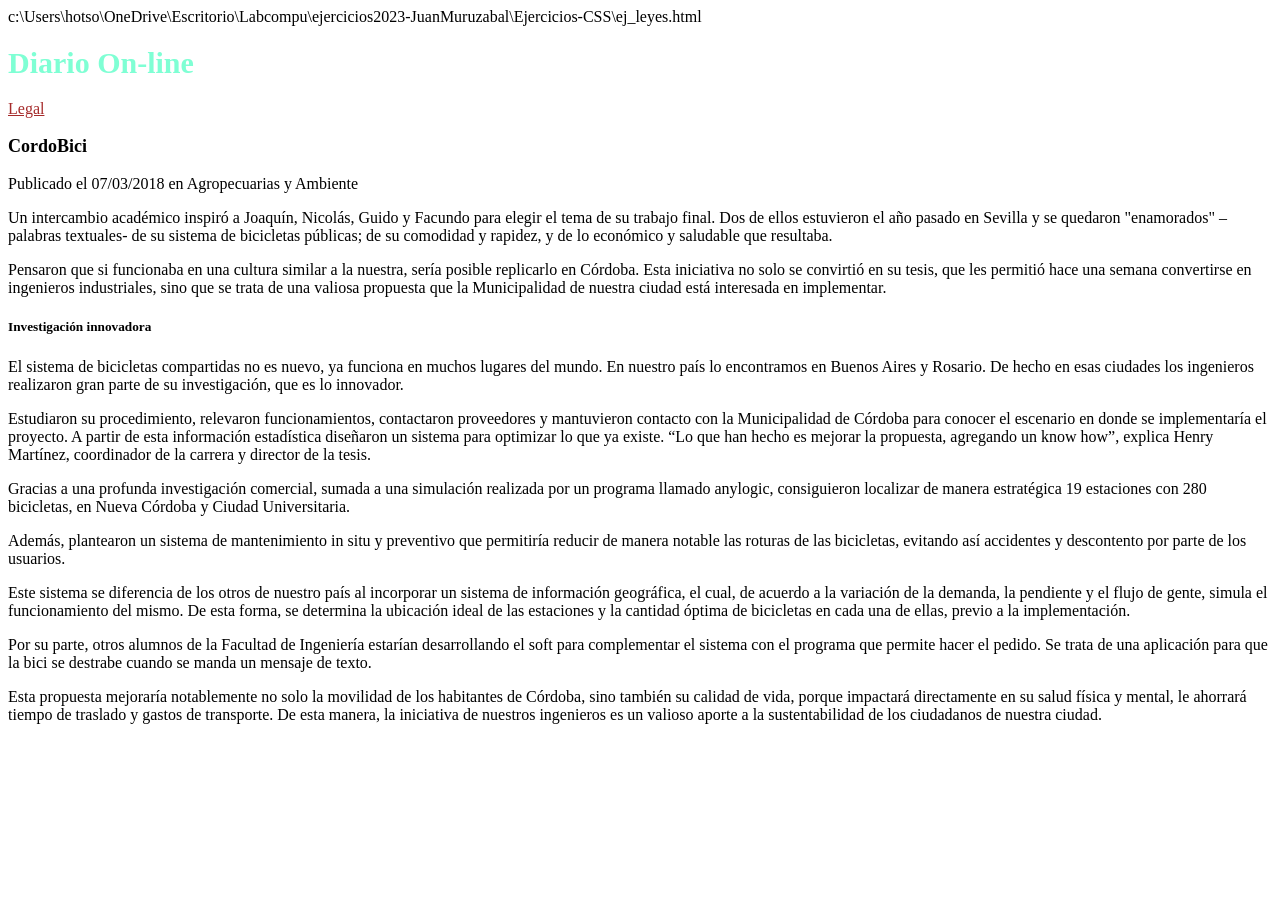
<file: Ejercicios-CSS/ej_columnas.html>
<!DOCTYPE html>
<html lang="es">
<head>
    <meta charset="UTF-8">c:\Users\hotso\OneDrive\Escritorio\Labcompu\ejercicios2023-JuanMuruzabal\Ejercicios-CSS\ej_leyes.html
    <title>Ejercicio Columnas</title>
    <style>
        #tituloPrincipal{
            color:aquamarine;
            font-size: 30px;

        }
        body{
            font-family: Georgia, 'Times New Roman', Times, serif;
        }

        a:link, a:visited{
            color:brown;
        }
        
        a:hover{
            font-size: xx-large;
        }

        a:active{
            font-weight: bold;
        }
    </style>
</head>
<body>
<!--Cree los estilos CSS necesarios para que el texto se visualice en 2 columnas-->
<header>
    
    <h1 id="tituloPrincipal">Diario On-line</h1>
</header>
<a href="ej_leyes.html" target="_blank">Legal</a>
<section>
    <h3 class="tituloNoticia" style="font-size: large;">CordoBici</h3>
    Publicado el 07/03/2018 en Agropecuarias y Ambiente
    <article>
        <div>
            <p>
                Un intercambio académico inspiró a Joaquín, Nicolás, Guido y Facundo para elegir el tema de su trabajo final.
                Dos de ellos estuvieron el año pasado en Sevilla y se quedaron "enamorados" –palabras textuales- de su
                sistema de bicicletas públicas; de su comodidad y rapidez, y de lo económico y saludable que resultaba.
            </p>

            <p>
                Pensaron que si funcionaba en una cultura similar a la nuestra, sería posible replicarlo en Córdoba.
                Esta iniciativa no solo se convirtió en su tesis, que les permitió hace una semana convertirse en ingenieros
                industriales, sino que se trata de una valiosa propuesta que la Municipalidad de nuestra ciudad está
                interesada en implementar.
            </p>

            <h5 class="tituloNoticia">Investigación innovadora</h5>

            <p>
                El sistema de bicicletas compartidas no es nuevo, ya funciona en muchos lugares del mundo. En nuestro país
                lo encontramos en Buenos Aires y Rosario. De hecho en esas ciudades los ingenieros realizaron gran parte de
                su investigación, que es lo innovador.
            </p>

            <p>
                Estudiaron su procedimiento, relevaron funcionamientos, contactaron proveedores y mantuvieron contacto con
                la Municipalidad de Córdoba para conocer el escenario en donde se implementaría el proyecto.  A partir de
                esta información estadística diseñaron un sistema para optimizar lo que ya existe. “Lo que han hecho es
                mejorar la propuesta, agregando un know how”, explica Henry Martínez, coordinador de la carrera y director
                de la tesis.
            </p>
        </div>
        <div class="grid-item">
            <p>
                Gracias a una profunda investigación comercial, sumada a una simulación realizada por un programa llamado
                anylogic, consiguieron localizar de manera estratégica 19 estaciones con 280 bicicletas, en Nueva Córdoba y
                Ciudad Universitaria.
            </p>

            <p>
                Además, plantearon un sistema de mantenimiento in situ y preventivo que permitiría reducir de manera notable
                las roturas de las bicicletas, evitando así accidentes y descontento por parte de los usuarios.
            </p>

            <p>
                Este sistema se diferencia de los otros de nuestro país al incorporar un sistema de información geográfica,
                el cual, de acuerdo a la variación de la demanda, la pendiente y el flujo de gente, simula el funcionamiento
                del mismo. De esta forma, se determina la ubicación ideal de las estaciones y la cantidad óptima de
                bicicletas en cada una de ellas, previo a la implementación.
            </p>

            <p>
                Por su parte, otros alumnos de la Facultad de Ingeniería estarían desarrollando el soft para complementar
                el sistema con el programa que permite hacer el pedido.  Se trata de una aplicación para que la bici se
                destrabe cuando se manda un mensaje de texto.
            </p>

            <p>
                Esta propuesta mejoraría notablemente no solo la movilidad de los habitantes de Córdoba, sino también su
                calidad de vida, porque impactará directamente en su salud física y mental, le ahorrará tiempo de traslado
                y gastos de transporte. De esta manera, la iniciativa de nuestros ingenieros es un valioso aporte a la
                sustentabilidad de los ciudadanos de nuestra ciudad.
            </p>
        </div>
    </article>
</section>

</body>
</html>
</file>
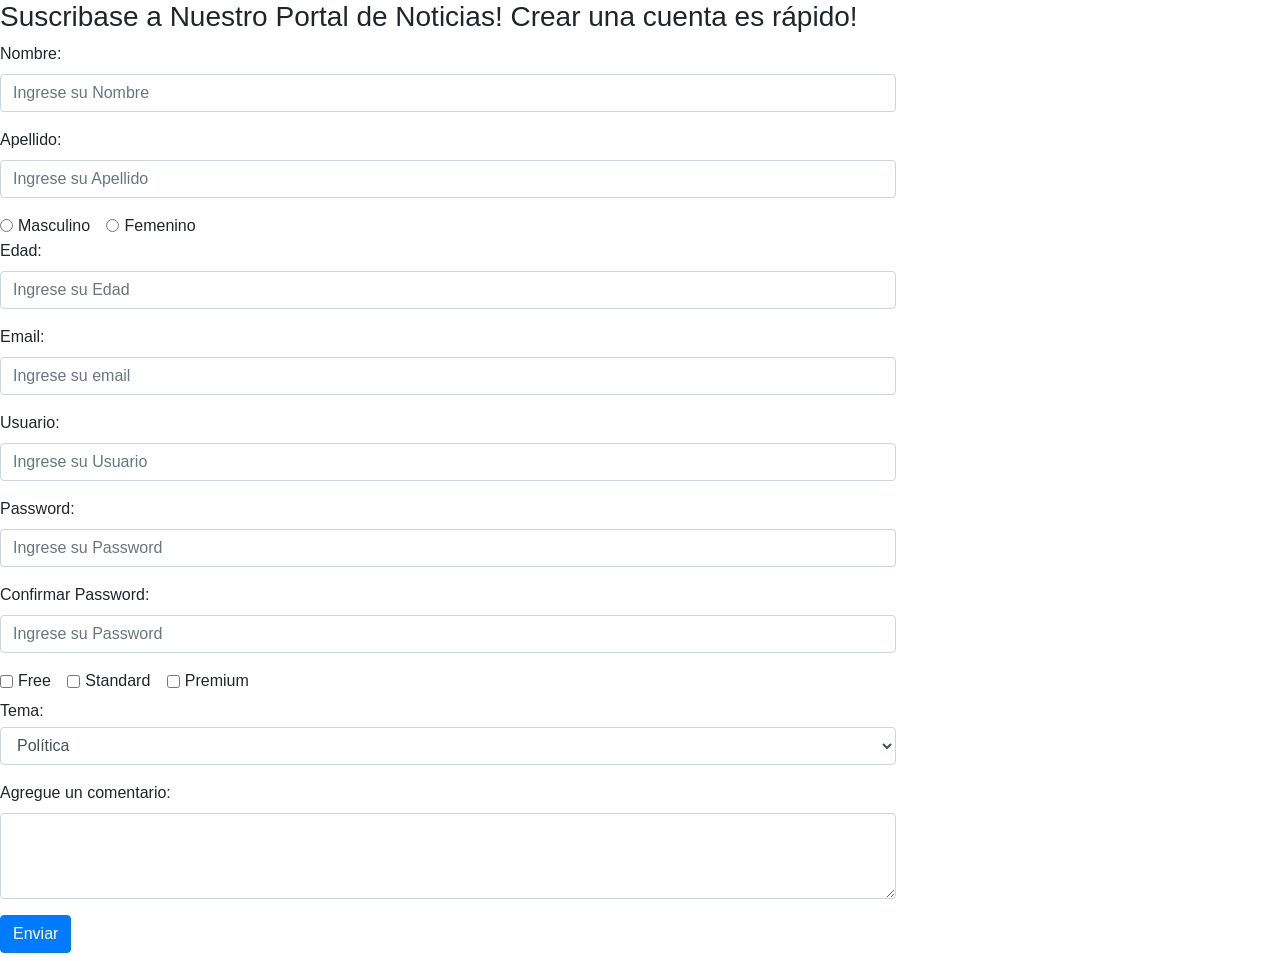
<file: Ejercicios-CSS/ej_formulario.html>
<!DOCTYPE html>
<html lang="es">
<head>
    <meta charset="UTF-8">
    <title>Ejercicio Formulario</title>
    <link rel="stylesheet" href="https://stackpath.bootstrapcdn.com/bootstrap/4.1.3/css/bootstrap.min.css" integrity="sha384-MCw98/SFnGE8fJT3GXwEOngsV7Zt27NXFoaoApmYm81iuXoPkFOJwJ8ERdknLPMO" crossorigin="anonymous">

    <script src="https://code.jquery.com/jquery-3.3.1.slim.min.js" integrity="sha384-q8i/X+965DzO0rT7abK41JStQIAqVgRVzpbzo5smXKp4YfRvH+8abtTE1Pi6jizo" crossorigin="anonymous"></script>
    <script src="https://cdnjs.cloudflare.com/ajax/libs/popper.js/1.14.3/umd/popper.min.js" integrity="sha384-ZMP7rVo3mIykV+2+9J3UJ46jBk0WLaUAdn689aCwoqbBJiSnjAK/l8WvCWPIPm49" crossorigin="anonymous"></script>
    <script src="https://stackpath.bootstrapcdn.com/bootstrap/4.1.3/js/bootstrap.min.js" integrity="sha384-ChfqqxuZUCnJSK3+MXmPNIyE6ZbWh2IMqE241rYiqJxyMiZ6OW/JmZQ5stwEULTy" crossorigin="anonymous"></script>

    <style>
        form{
            width: 70%;
        }
    </style>
</head>
<body>
<h3>Suscribase a Nuestro Portal de Noticias! Crear una cuenta es rápido!</h3>
<div>
    <form>
        <div class="form-group">
            <label for="input_nombre">Nombre:</label>
            <input type="text" class="form-control" id="input_nombre" aria-describedby="nombre" placeholder="Ingrese su Nombre">
        </div>
        <div class="form-group">
            <label for="input_apellido">Apellido:</label>
            <input type="text" class="form-control" id="input_apellido" aria-describedby="apellido" placeholder="Ingrese su Apellido">
        </div>

        <div class="form-check form-check-inline">
            <input class="form-check-input" type="radio" name="radioButton_sexo" id="sexoM" value="masculino">
            <label class="form-check-label" for="sexoM">Masculino</label>
        </div>
        <div class="form-check form-check-inline">
            <input class="form-check-input" type="radio" name="radioButton_sexo" id="sexoF" value="femenino">
            <label class="form-check-label" for="sexoF">Femenino</label>
        </div>

        <div class="form-group">
            <label for="input_edad">Edad:</label>
            <input type="text" class="form-control" id="input_edad" aria-describedby="edad" placeholder="Ingrese su Edad">
        </div>

        <div class="form-group">
            <label for="input_nombre">Email:</label>
            <input type="email" class="form-control" id="input_email" aria-describedby="email" placeholder="Ingrese su email">
        </div>

        <div class="form-group">
            <label for="input_usuario">Usuario:</label>
            <input type="text" class="form-control" id="input_usuario" aria-describedby="usuario" placeholder="Ingrese su Usuario">
        </div>
        <div class="form-group">
            <label for="input_password">Password:</label>
            <input type="password" class="form-control" id="input_password" aria-describedby="password" placeholder="Ingrese su Password">
        </div>
        <div class="form-group">
            <label for="input_conf-password">Confirmar Password:</label>
            <input type="password" class="form-control" id="input_conf-password" aria-describedby="confirmar password" placeholder="Ingrese su Password">
        </div>

        <div class="form-check form-check-inline">
            <input class="form-check-input" type="checkbox" id="chk_free" value="free">
            <label class="form-check-label" for="chk_free">Free</label>
        </div>
        <div class="form-check form-check-inline">
            <input class="form-check-input" type="checkbox" id="chk_standard" value="standard">
            <label class="form-check-label" for="chk_standard">Standard</label>
        </div>
        <div class="form-check form-check-inline">
            <input class="form-check-input" type="checkbox" id="chk_premium" value="premium">
            <label class="form-check-label" for="chk_premium">Premium</label>
        </div>

        <div class="form-group">
            <label class="my-1 mr-2" for="input_tema">Tema:</label>
            <select class="form-control" id="input_tema">
                <option>Política</option>
                <option>Negocios</option>
                <option>Tecnología</option>
                <option>Salud</option>
            </select>
        </div>

        <div class="form-group">
            <label for="textarea_comentario">Agregue un comentario:</label>
            <textarea class="form-control" id="textarea_comentario" rows="3"></textarea>
        </div>

        <button type="submit" class="btn btn-primary mb-2">Enviar</button>
    </form>
</div>
</body>
</html>
</file>
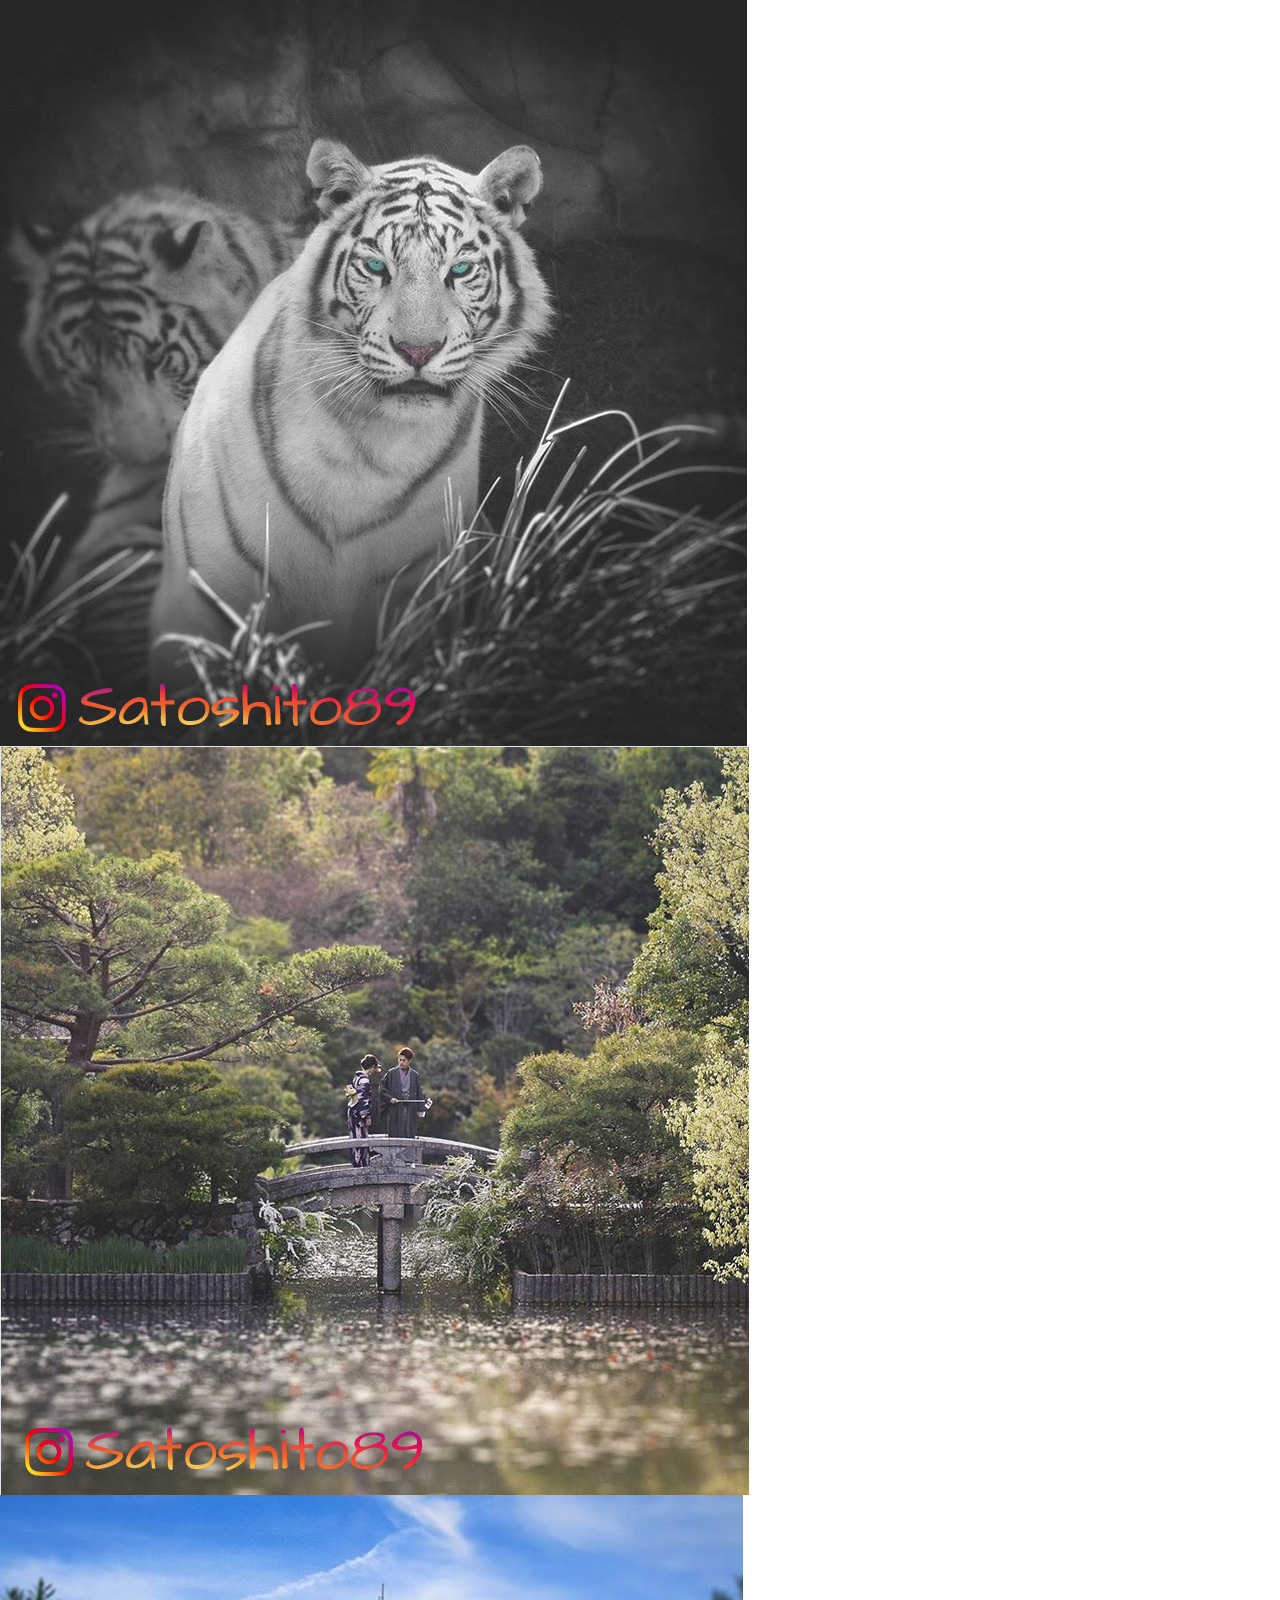
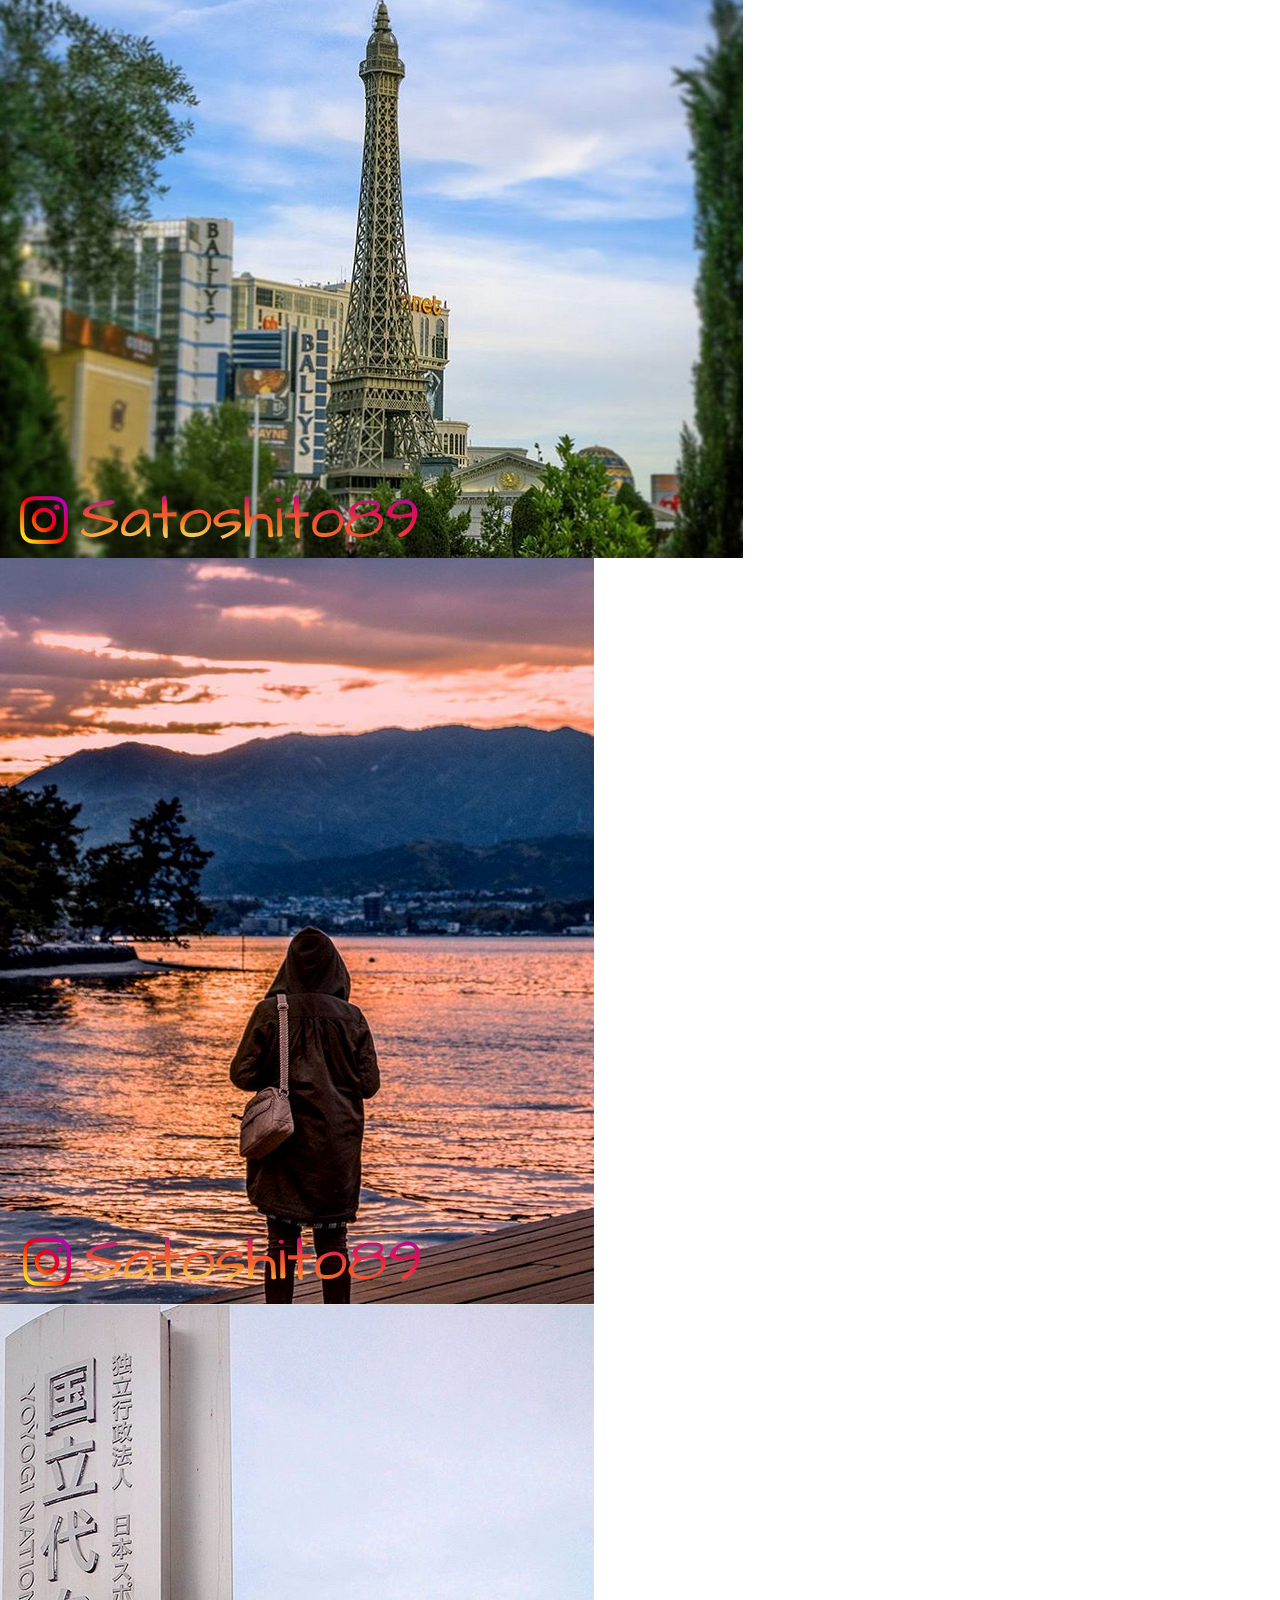
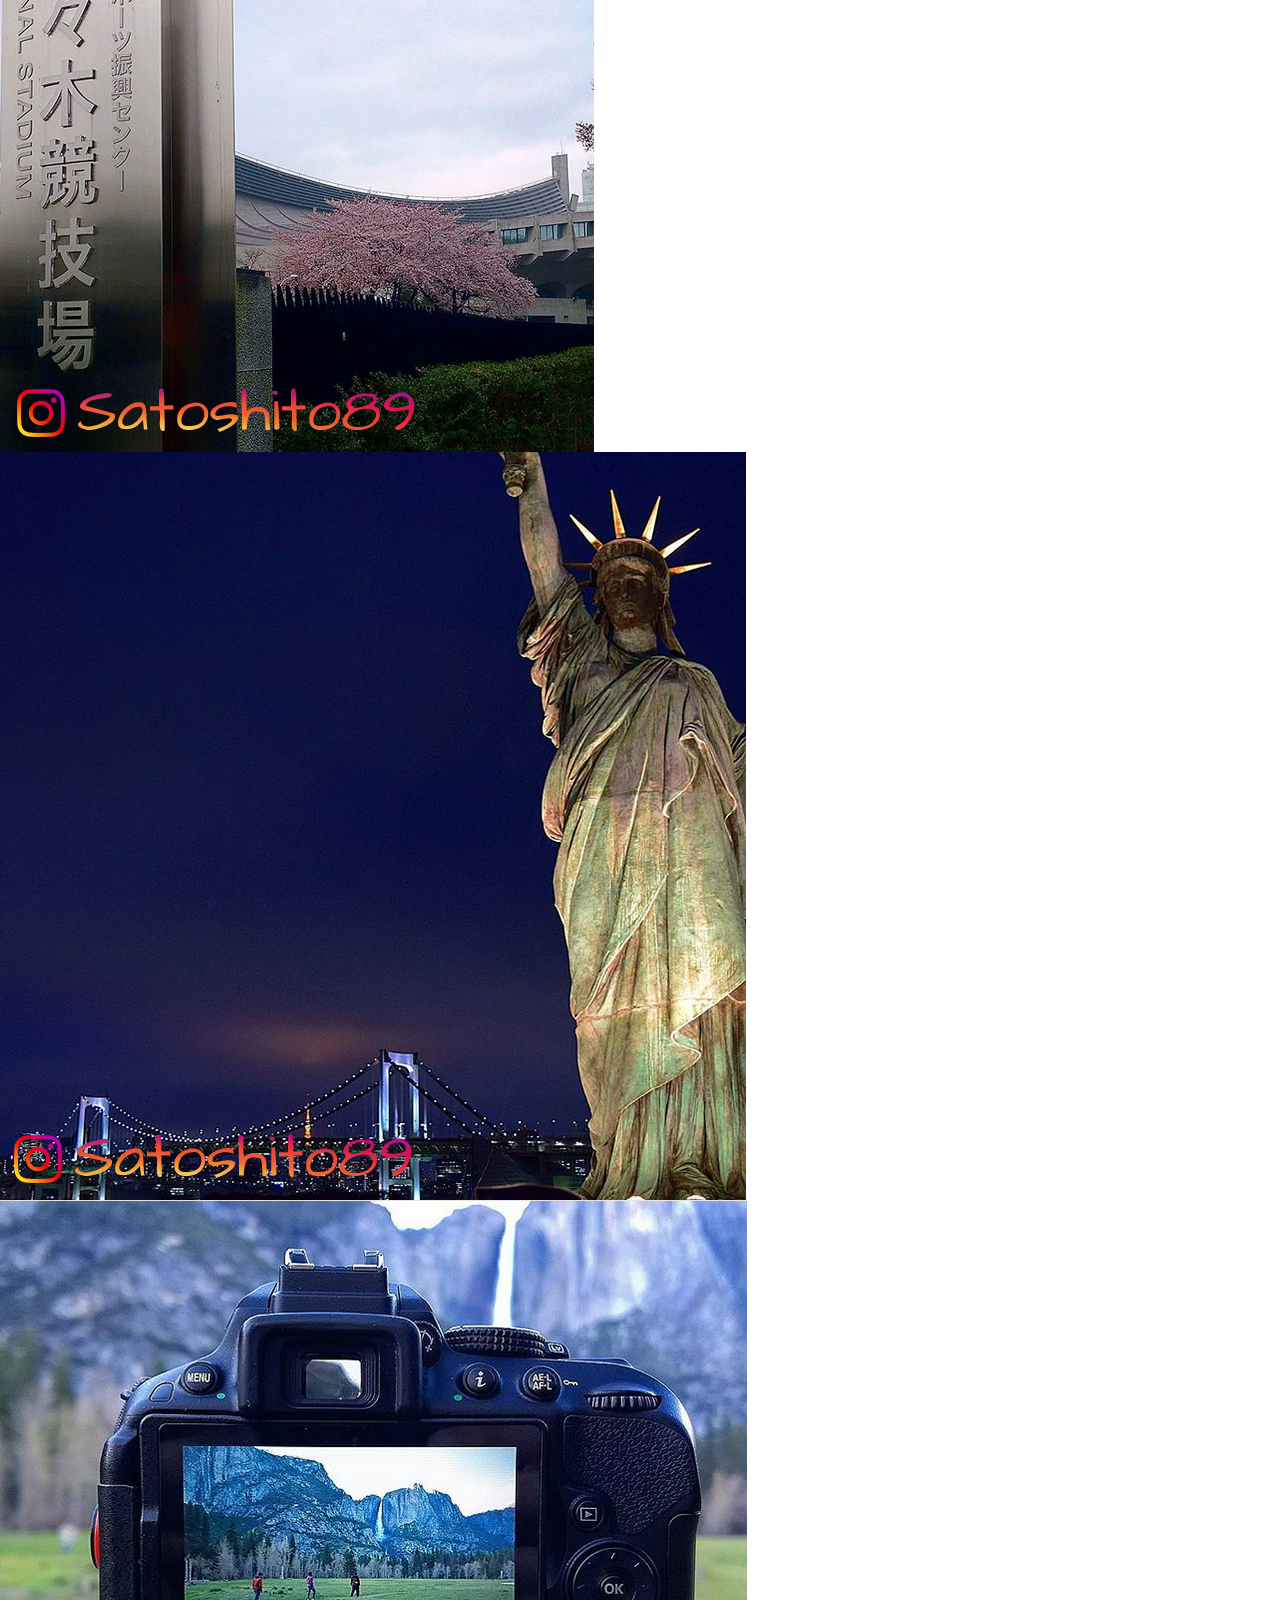
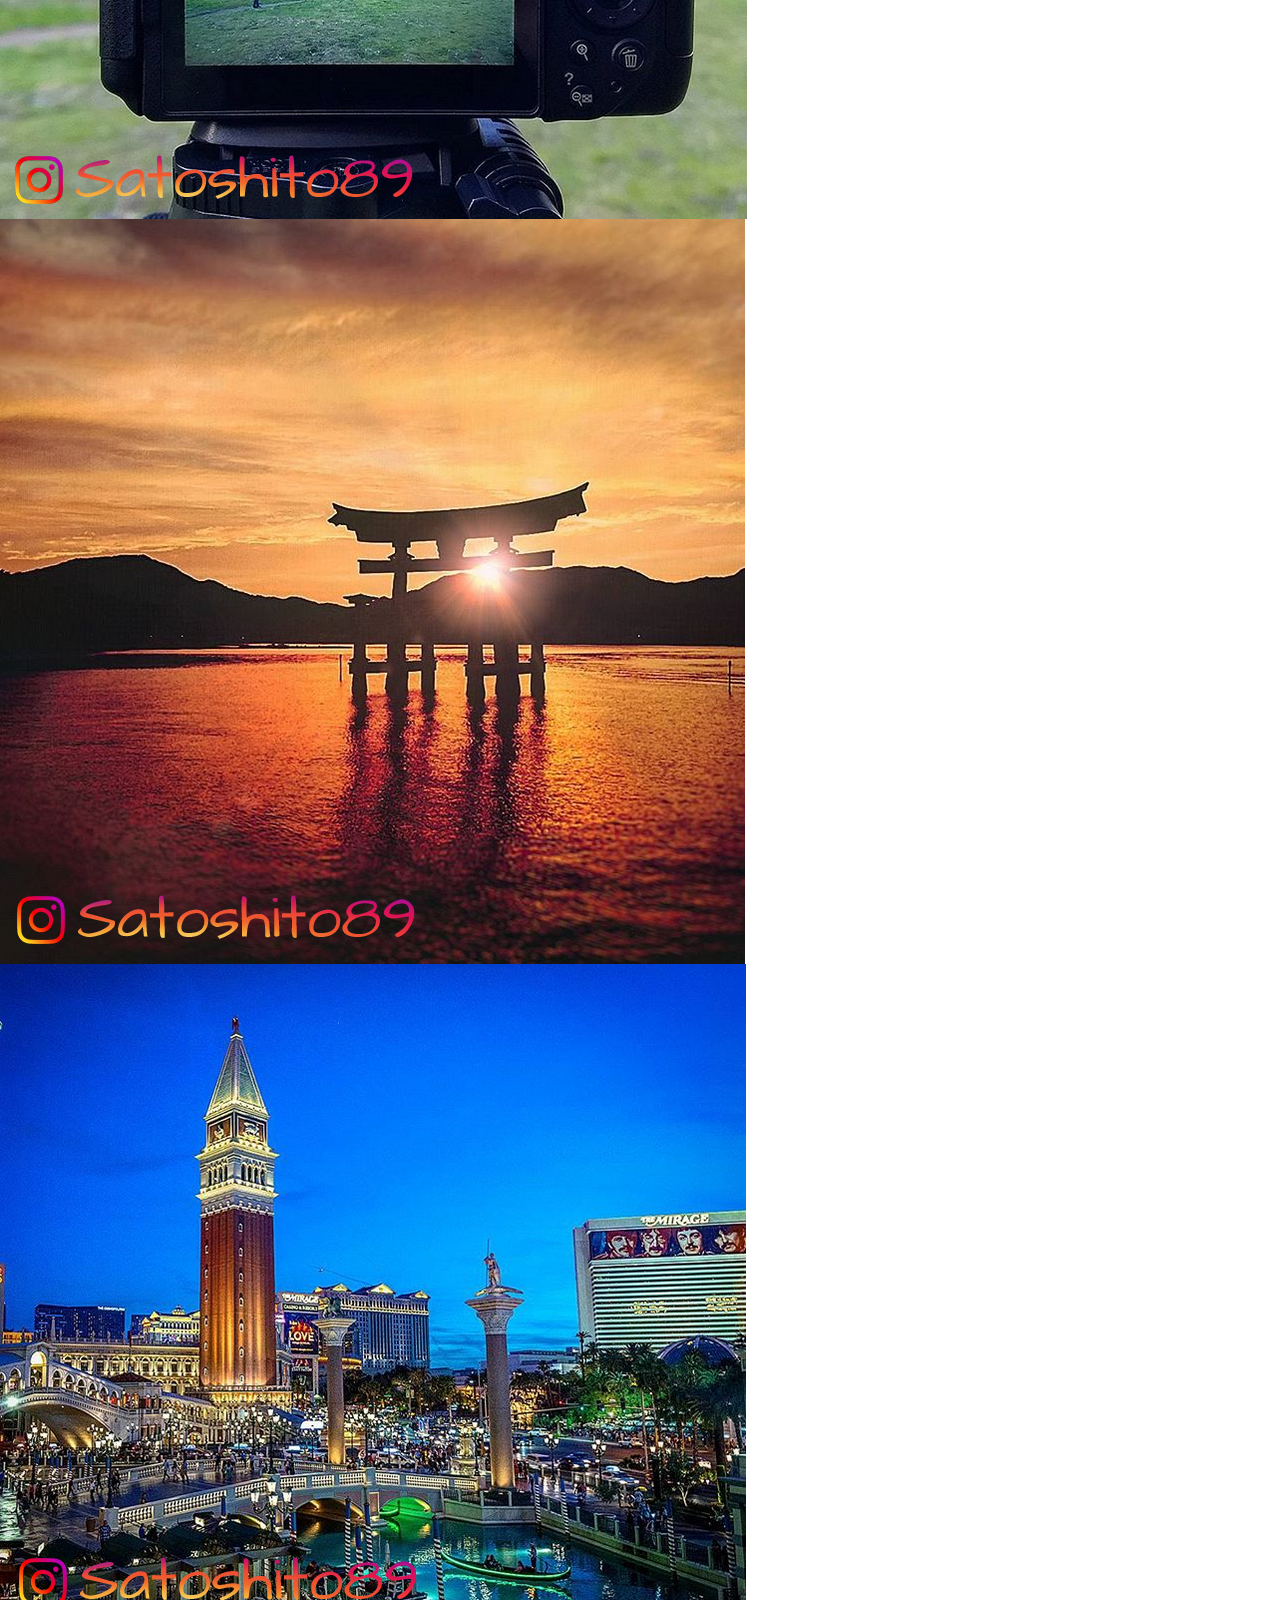
<file: Ejercicios-CSS/ej_instagram.html>
<!DOCTYPE html>
<html lang="en">
<head>
    <meta charset="UTF-8">
    <title>Instagram</title>
    <link href="https://cdn.jsdelivr.net/npm/bootstrap@5.2.0-beta1/dist/css/bootstrap.min.css" rel="stylesheet" integrity="sha384-0evHe/X+R7YkIZDRvuzKMRqM+OrBnVFBL6DOitfPri4tjfHxaWutUpFmBp4vmVor" crossorigin="anonymous">
    <script src="https://cdn.jsdelivr.net/npm/bootstrap@5.2.0-beta1/dist/js/bootstrap.bundle.min.js" integrity="sha384-pprn3073KE6tl6bjs2QrFaJGz5/SUsLqktiwsUTF55Jfv3qYSDhgCecCxMW52nD2" crossorigin="anonymous"></script>
    </head>
<body>

<div>
    <div>
        <img src="imagenes/satoshito89_01.png">
    </div>
    <div>
        <img src="imagenes/satoshito89_02.png">
    </div>
    <div>
        <img src="imagenes/satoshito89_03.png">
    </div>
</div>

<div>
    <div>
        <img src="imagenes/satoshito89_04.png">
    </div>
    <div>
        <img src="imagenes/satoshito89_05.png">
    </div>
    <div>
        <img src="imagenes/satoshito89_06.png">
    </div>
</div>

<div>
    <div>
        <img src="imagenes/satoshito89_07.png">
    </div>
    <div>
        <img src="imagenes/satoshito89_08.png">
    </div>
    <div>
        <img src="imagenes/satoshito89_09.png">
    </div>
</div>
</body>
</html>
</file>
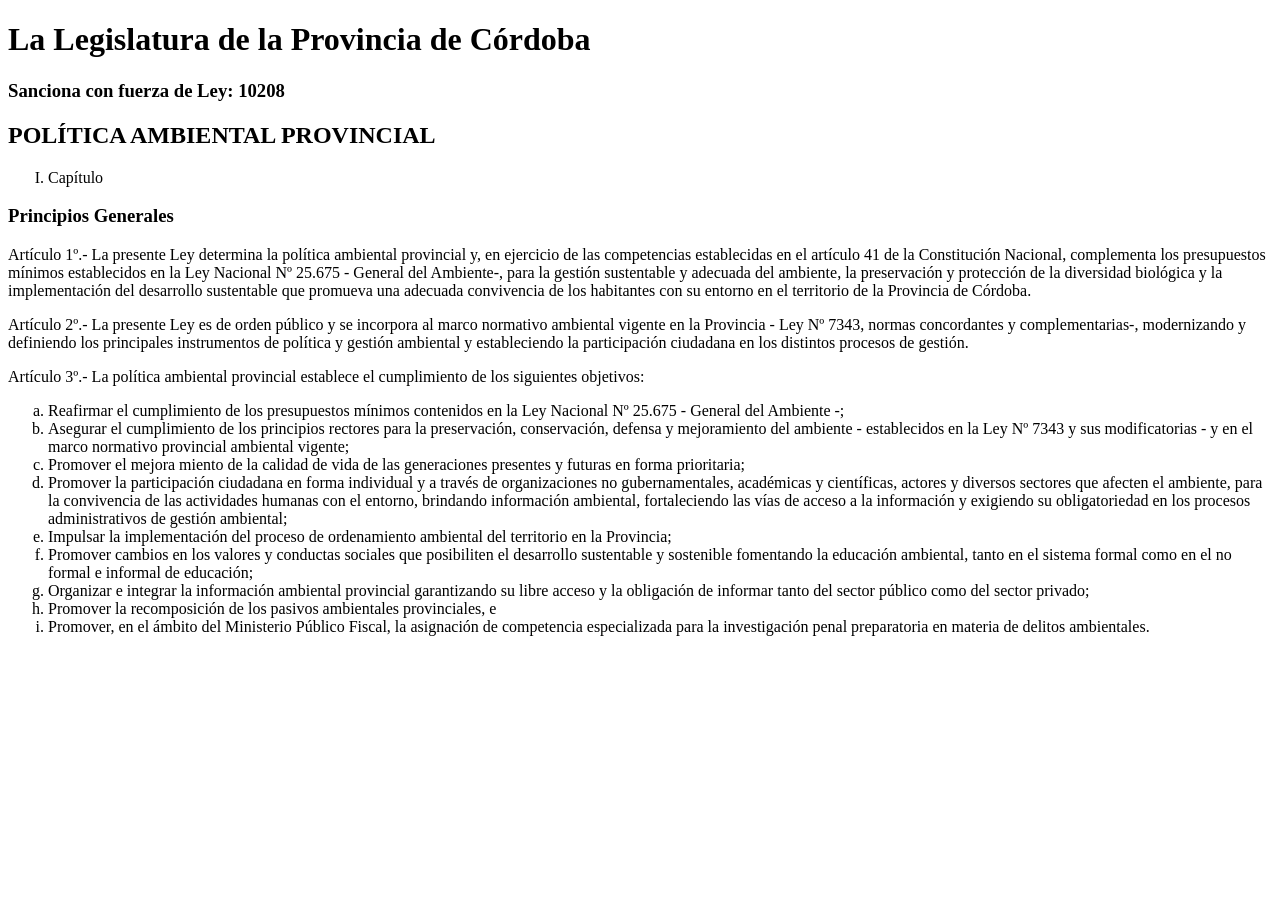
<file: Ejercicios-CSS/ej_leyes.html>
<!DOCTYPE html>
<html lang="en">
<head>
    <meta charset="UTF-8">
    <title>Ley 10.208 - Política Ambiental Provincial</title>
    <style>
        .titulo {
            list-style: upper-roman;
        }
        .subitems{
            list-style-type: lower-alpha;
        }

    </style>
</head>
<body>
<h1>La Legislatura de la Provincia de Córdoba</h1>
<h3>Sanciona con fuerza de Ley: 10208</h3>
<h2>POLÍTICA AMBIENTAL PROVINCIAL</h2>

<ol class="titulo">
    <li>Capítulo</li>
</ol>

<h3>Principios Generales</h3>
<p><span>Artículo 1º.-</span> La  presente  Ley  determina  la  política  ambiental  provincial  y,  en
    ejercicio de las competencias establecidas en el artículo 41 de la
    Constitución  Nacional,  complementa  los  presupuestos  mínimos establecidos en la Ley Nacional Nº 25.675 -
    General del Ambiente-, para  la  gestión  sustentable  y  adecuada  del  ambiente, la  preservación  y
    protección  de  la  diversidad  biológica  y  la implementación  del  desarrollo  sustentable  que  promueva  una
    adecuada  convivencia  de  los  habitantes  con  su  entorno  en  el territorio de la Provincia de Córdoba.
</p>
<p>
    <span>Artículo 2º.-</span> La  presente  Ley  es  de  orden  público  y  se  incorpora  al  marco
    normativo  ambiental  vigente  en  la  Provincia - Ley  Nº 7343, normas   concordantes   y   complementarias-,
    modernizando   y definiendo  los  principales  instrumentos  de  política  y  gestión
    ambiental  y  estableciendo  la  participación  ciudadana en  los distintos procesos de gestión.
</p>
<p>
    <span>Artículo 3º.-</span> La política ambiental provincial establece el cumplimiento de los
    siguientes objetivos:
<ol class="subitems">
    <li>Reafirmar   el   cumplimiento   de   los   presupuestos   mínimos contenidos   en   la   Ley   Nacional   Nº 25.675
        - General   del Ambiente -;</li>
    <li>
        Asegurar  el  cumplimiento  de  los  principios  rectores  para  la preservación,   conservación,   defensa   y
        mejoramiento   del ambiente - establecidos en la Ley Nº 7343 y sus modificatorias -
        y en el marco normativo provincial ambiental vigente;
    </li>
    <li>
        Promover  el  mejora miento  de  la  calidad  de  vida  de  las generaciones presentes y futuras en forma prioritaria;
    </li>
    <li>
        Promover la participación ciudadana en forma individual y a través  de  organizaciones  no  gubernamentales,
        académicas  y científicas,   actores   y   diversos   sectores   que   afecten   el ambiente, para la convivencia
        de las actividades humanas con el  entorno,  brindando  información  ambiental,  fortaleciendo las vías de acceso
        a la información y exigiendo su obligatoriedad  en  los  procesos  administrativos  de  gestión ambiental;
    </li>
    <li>
        Impulsar  la  implementación  del  proceso  de  ordenamiento ambiental del territorio en la Provincia;
    </li>
    <li>
        Promover  cambios  en  los  valores  y  conductas  sociales  que
        posibiliten el desarrollo sustentable y sostenible fomentando la
        educación ambiental, tanto en el sistema formal como en el no formal e informal de educación;
    </li>
    <li>
        Organizar  e  integrar  la  información  ambiental  provincial
        garantizando su libre acceso y la obligación de informar tanto del sector público como del sector privado;
    </li>
    <li>
        Promover   la   recomposición   de   los   pasivos   ambientales provinciales, e
    </li>
    <li>
        Promover, en  el  ámbito  del  Ministerio  Público  Fiscal, la asignación de competencia especializada
        para la investigación   penal   preparatoria   en   materia   de   delitos ambientales.
    </li>
</ol>
</p>
</body>
</html>
</file>
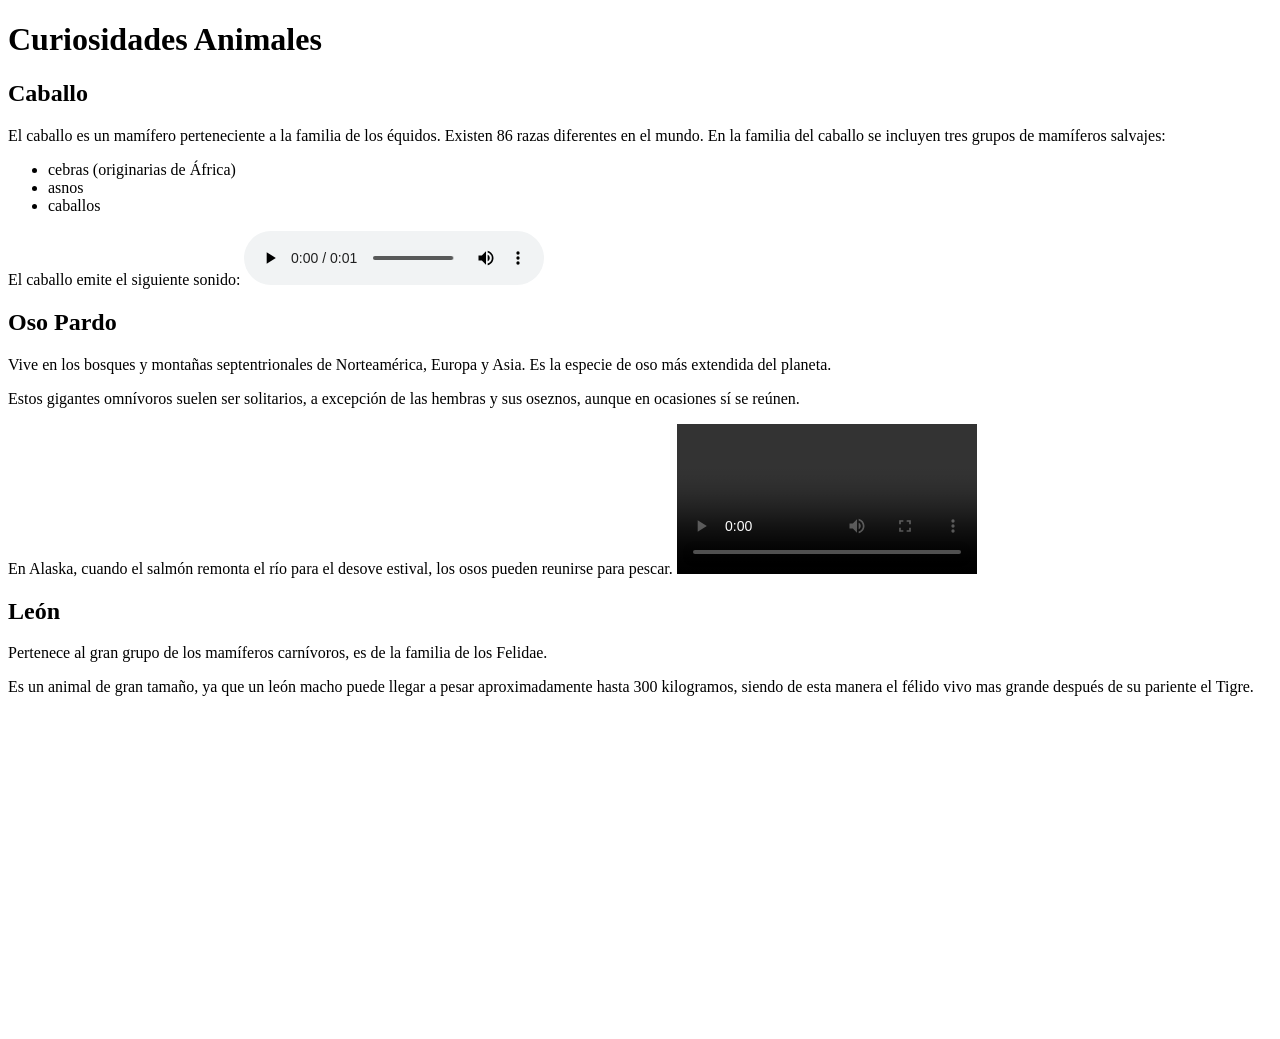
<file: Ejercicios-HTML/ej_animales.html>
<!DOCTYPE html>
<html lang="en">
<head>
    <meta charset="UTF-8">
    <title>Animales</title>
</head>
<body>
<header><h1>Curiosidades Animales</h1></header>
<div>
    <h2>Caballo</h2>
    <p>El caballo es un mamífero perteneciente a la familia de los équidos. Existen 86 razas diferentes en el mundo.
        En la familia del caballo se incluyen tres grupos de mamíferos salvajes:
    <ul>
        <li>cebras (originarias de África)</li>
        <li>asnos </li>
        <li>caballos </li>
    </ul>
    </p>
    <p>
        El caballo emite el siguiente sonido:
        <audio src="resources/horse.ogg" controls>
        No se puede procesar el audio
        </audio>
    </p>
</div>

<div>
    <h2>Oso Pardo</h2>
    <p>
        Vive en los bosques y montañas septentrionales de Norteamérica, Europa y Asia.
        Es la especie de oso más extendida del planeta.
    </p>
    <p>
        Estos gigantes omnívoros suelen ser solitarios, a excepción de las hembras y sus oseznos,
        aunque en ocasiones sí se reúnen.
    </p>
    <p>
        En Alaska, cuando el salmón remonta el río para el desove estival, los osos pueden reunirse para pescar.
       <video src="resources/movie.mp4" controls>
        No se puede procesar el video
       </video>
    </p>
</div>
<div>
    <h2>León</h2>
    <p>
        Pertenece al gran grupo de los mamíferos carnívoros, es de la familia de los Felidae.
    </p>
    <p>
        Es un animal de gran tamaño, ya que un león macho puede llegar a pesar aproximadamente hasta 300 kilogramos,
        siendo de esta manera el félido vivo mas grande después de su pariente el Tigre.
    </p>
    <iframe width="560" height="315" src="https://www.youtube.com/embed/1TVQtt_VCts" title="YouTube video player" frameborder="0" allow="accelerometer; autoplay; clipboard-write; encrypted-media; gyroscope; picture-in-picture; web-share" allowfullscreen></iframe>
</body>
</html>
</file>
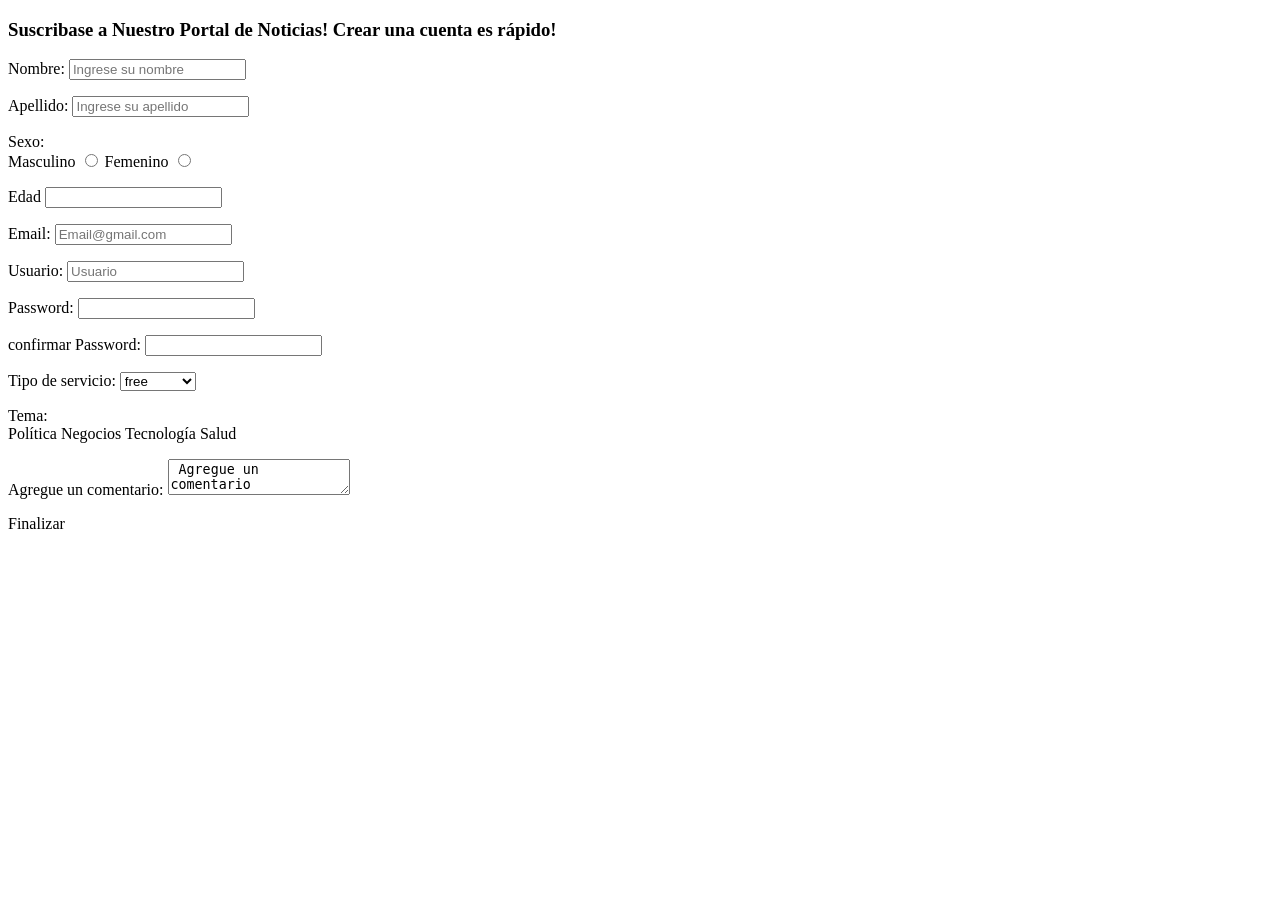
<file: Ejercicios-HTML/ej_formulario.html>
<!DOCTYPE html>
<html lang="en">
<head>
    <meta charset="UTF-8">
    <title>Ejercicio Formulario</title>
    <style>
        form {
            display: block;
            margin-top: 0em;
        }
    </style>
</head>
<body>
<!--Cree un Formulario con los campos que se proponen a continuacion-->
<!--Agregue el atributo legend-->

<!--Si tienes dudas de como hacer un formulario, puedes consultar:
    https://www.w3schools.com/html/tryit.asp?filename=tryhtml_elem_output-->

<h3>Suscribase a Nuestro Portal de Noticias! Crear una cuenta es rápido!</h3>
<form name="Formulario suscripcion">
<p>
<label for="Nombre"> Nombre:</label> 
<input type="text" name="Nombre" id="Nombre" placeholder="Ingrese su nombre">
</p>
<p>
<label for="Apellido"> Apellido:</label> 
<input type="text" name="Apellido " id="Apellido" placeholder="Ingrese su apellido">
</p>
<p>
Sexo: <br>
<label for="Masculino">Masculino </label>
<input type="radio" name="genero" value="Maculino" id="Maculino"> 
<label for="Femenino "> Femenino </label>
<input type="radio" name="genero" value="Femenino" id="Femenino"> 
</p>
<p>
<label for="number"> Edad </label>
<input type="number" name="Edad" id="number">
</p>
<p>
<label for="Email"> Email:</label> 
<input type="text" name="Email" id="Email" placeholder="Email@gmail.com">
</p>
<p>
<label for="Usuario"> Usuario:</label> 
<input type="Usuario" name="Usuario" id="Usuario" placeholder="Usuario">
</p>
<p>
<label for="password"> Password:</label> 
<input type="password" name="password" id="password">
</p>
<p>
<label for="passwordC"> confirmar Password:</label> 
<input type="password" name="passwordC" id="passwordC">
</p>

<p>
Tipo de servicio:
<label for="tipo de servicio"></label>
<select name="tipo de servicio" id="tipo de servicio">
  <option value="free"> free</option>
  <option value="Standar"> Standar</option>
  <option value="Premium"> Premium</option>
></select>
</p>
<p>
Tema: <br>
<label for="Política">Política </label>
<imput type="checkbox "value="Política" name="Tema" id="Política">
<label for="Negocios">Negocios</label>
 <imput type="checkbox "value="Negocios" name="Tema" id="Negocios">
<label for="Tecnología">Tecnología </label> 
<imput type="checkbox "value="Tecnología" name="Tema" id="Tecnología">
<label for="Salud">Salud </label> 
<imput type="checkbox "value="Salud" name="Tema" id="Salud"></imput>
</p>
<p>
Agregue un comentario:

<textarea> Agregue un comentario </textarea>
</p>

<p>
<botton> 

    Finalizar

</botton>

</p>
</form>
</body>
</html>
</file>
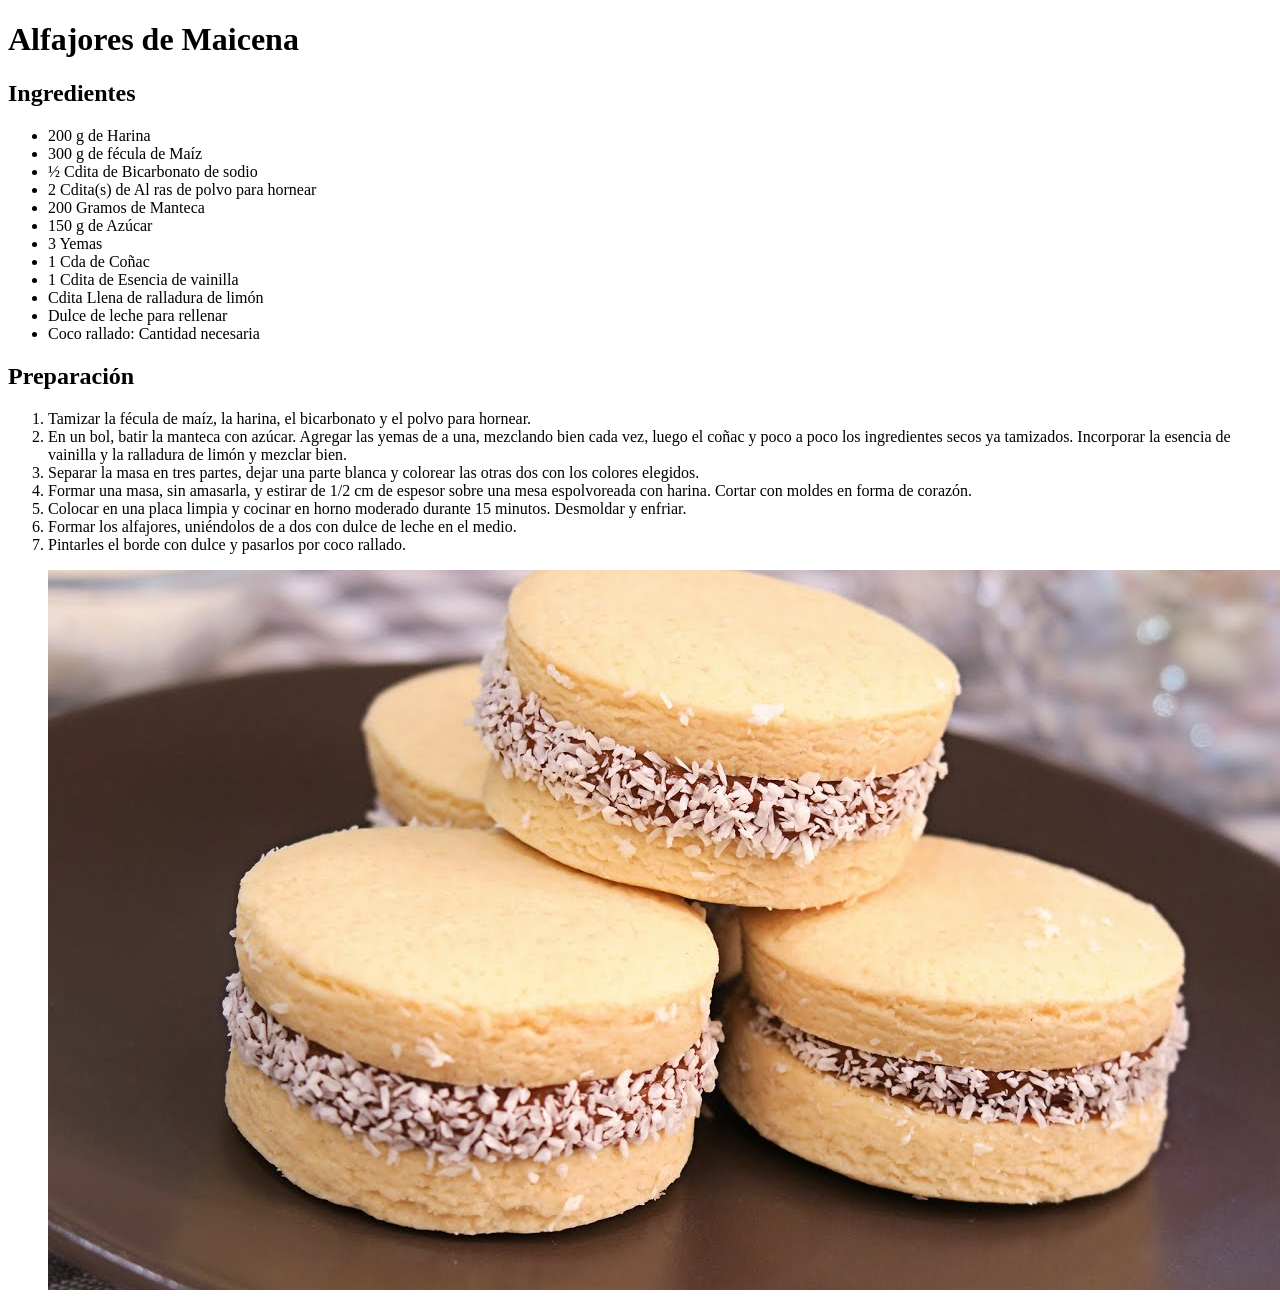
<file: Ejercicios-HTML/ej_listas.html>
<!DOCTYPE html>
<html lang="es">

<head>
    <meta charset="UTF-8">
    <title>Ejercicio Listas</title>
</head>

</header>
<!--Emplee listas No Ordenadas para los ingredientes y listas Ordenadas para los pasos-->
<!--Incluya la imagen de los alfajores de maicena bajo la receta. Agregue el atributo alt-->
<h1>Alfajores de Maicena</h1>

<h2>Ingredientes</h2>

<ul>

    <li> 200 g de Harina</li>

    <li> 300 g de fécula de Maíz </li>

    <li>½ Cdita de Bicarbonato de sodio </li>

    <li>2 Cdita(s) de Al ras de polvo para hornear </li>

    <li>200 Gramos de Manteca </li>

    <li>150 g de Azúcar </li>

    <li> 3 Yemas</li>

    <li>1 Cda de Coñac </li>

    <li> 1 Cdita de Esencia de vainilla</li>

    <li>Cdita Llena de ralladura de limón </li>

    <li> Dulce de leche para rellenar</li>

    <li> Coco rallado: Cantidad necesaria</li>
</ul>

<h2>Preparación</h2>
<ol>
    <li>Tamizar la fécula de maíz, la harina, el bicarbonato y el polvo para hornear.</li>
    <li>En un bol, batir la manteca con azúcar. Agregar las yemas de a una, mezclando bien cada vez, luego el coñac y
        poco a poco los ingredientes secos ya tamizados. Incorporar la esencia de vainilla y la ralladura de limón y
        mezclar bien.</li>
    <li>Separar la masa en tres partes, dejar una parte blanca y colorear las otras dos con los colores elegidos.
    <li>Formar una masa, sin amasarla, y estirar de 1/2 cm de espesor sobre una mesa espolvoreada con harina. Cortar con
        moldes en forma de corazón.</li>
    <li>Colocar en una placa limpia y cocinar en horno moderado durante 15 minutos. Desmoldar y enfriar.</li>
    <li>Formar los alfajores, uniéndolos de a dos con dulce de leche en el medio.</li>
    <li>Pintarles el borde con dulce y pasarlos por coco rallado.</li>
</ol>

<ol>
    <img src="imagenes/foto_alfajores.jpg" >
</ol>
</body>

</html>
</file>
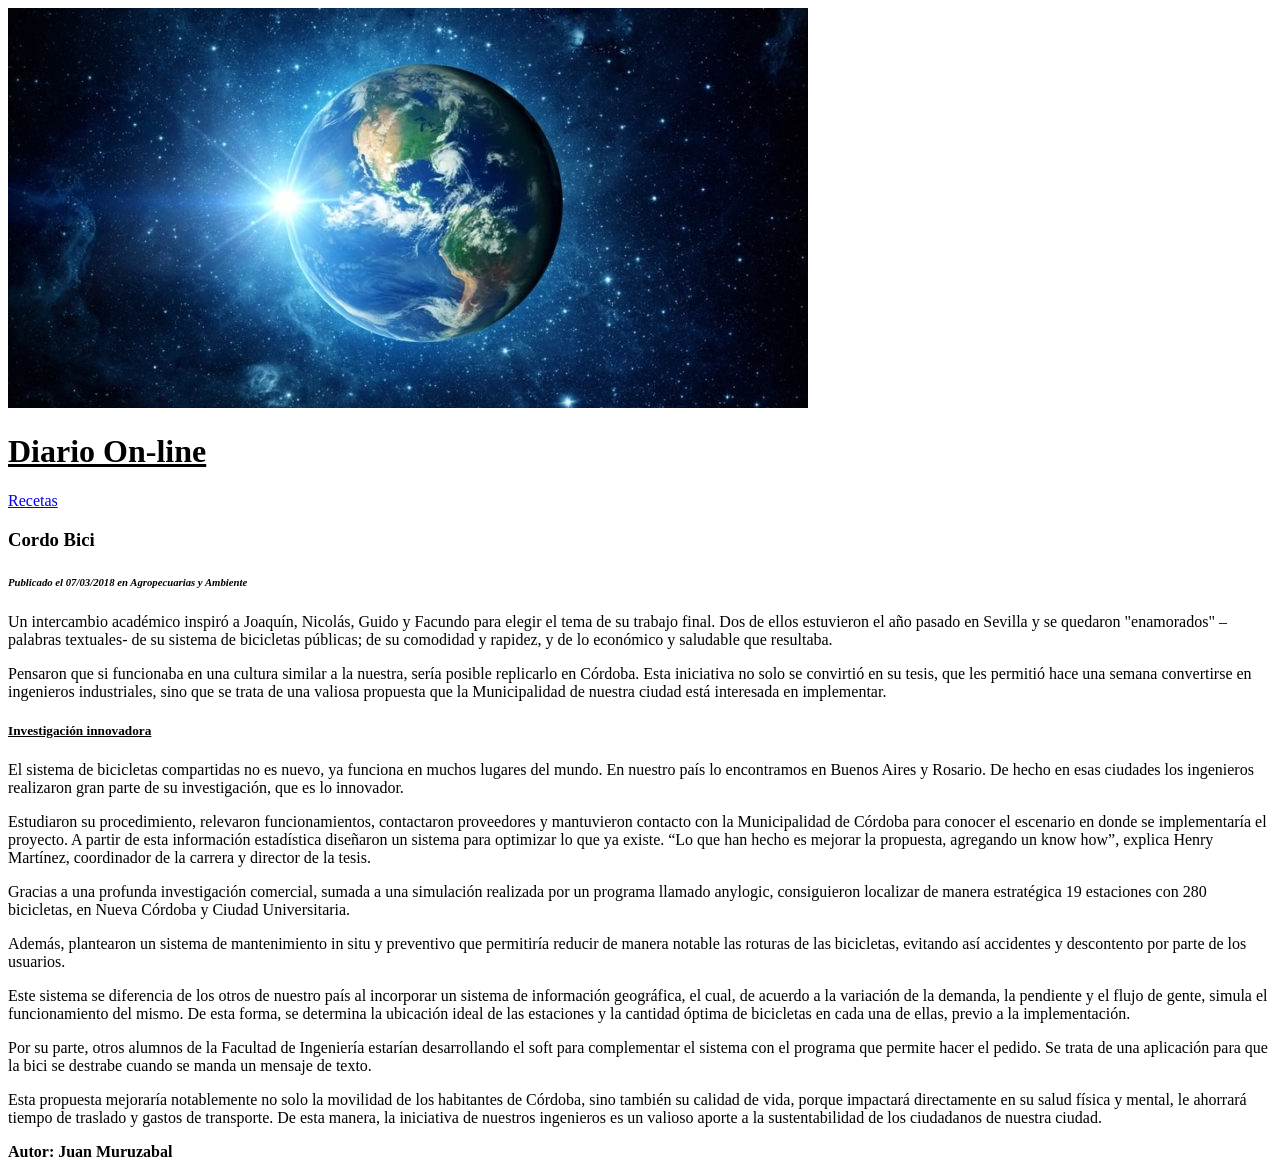
<file: Ejercicios-HTML/ej_noticia.html>
<!DOCTYPE html>
<html lang="es">

<head>
    <meta charset="UTF-8">
    <title>Ejercicio Columnas</title>
</head>

<body>
    <header>
        <img src="imagenes/logo_mundi.jpg">
        <br> 
        <h1> <u>Diario On-line </u> </h1> 

        <a href="ej_listas.html" >Recetas </a>
        

    </header>
    <!--Agregar la etiqueta semántica para la cabecera. La cabecera debe contener un titulo-->
    <!--Separe la noticia en parrafos-->

    
    <section>

        <h3><strong>Cordo Bici</strong></h3>
        
        <h6><em>Publicado el 07/03/2018 en Agropecuarias y Ambiente</em></h6>
       

        <p>
        Un intercambio académico inspiró a Joaquín, Nicolás, Guido y Facundo para elegir el tema de su trabajo final.
        Dos de ellos estuvieron el año pasado en Sevilla y se quedaron "enamorados" –palabras textuales- de su
        sistema de bicicletas públicas; de su comodidad y rapidez, y de lo económico y saludable que resultaba.
        </p>

        <p>
        Pensaron que si funcionaba en una cultura similar a la nuestra, sería posible replicarlo en Córdoba.
        Esta iniciativa no solo se convirtió en su tesis, que les permitió hace una semana convertirse en ingenieros
        industriales, sino que se trata de una valiosa propuesta que la Municipalidad de nuestra ciudad está
        interesada en implementar.
        </p>

        <h5><u>Investigación innovadora</u></h5>
        

        <p>
        El sistema de bicicletas compartidas no es nuevo, ya funciona en muchos lugares del mundo. En nuestro país
        lo encontramos en Buenos Aires y Rosario. De hecho en esas ciudades los ingenieros realizaron gran parte de
        su investigación, que es lo innovador.
        </p>

        <p>
        Estudiaron su procedimiento, relevaron funcionamientos, contactaron proveedores y mantuvieron contacto con
        la Municipalidad de Córdoba para conocer el escenario en donde se implementaría el proyecto. A partir de
        esta información estadística diseñaron un sistema para optimizar lo que ya existe. “Lo que han hecho es
        mejorar la propuesta, agregando un know how”, explica Henry Martínez, coordinador de la carrera y director
        de la tesis.
        </p>

        <p>
        Gracias a una profunda investigación comercial, sumada a una simulación realizada por un programa llamado
        anylogic, consiguieron localizar de manera estratégica 19 estaciones con 280 bicicletas, en Nueva Córdoba y
        Ciudad Universitaria.
        </p>

        <p>
        Además, plantearon un sistema de mantenimiento in situ y preventivo que permitiría reducir de manera notable
        las roturas de las bicicletas, evitando así accidentes y descontento por parte de los usuarios.
        </p>

        <p>
        Este sistema se diferencia de los otros de nuestro país al incorporar un sistema de información geográfica,
        el cual, de acuerdo a la variación de la demanda, la pendiente y el flujo de gente, simula el funcionamiento
        del mismo. De esta forma, se determina la ubicación ideal de las estaciones y la cantidad óptima de
        bicicletas en cada una de ellas, previo a la implementación.
        </p>

        <p>
        Por su parte, otros alumnos de la Facultad de Ingeniería estarían desarrollando el soft para complementar
        el sistema con el programa que permite hacer el pedido. Se trata de una aplicación para que la bici se
        destrabe cuando se manda un mensaje de texto.
        </p>

        <p>    
        Esta propuesta mejoraría notablemente no solo la movilidad de los habitantes de Córdoba, sino también su
        calidad de vida, porque impactará directamente en su salud física y mental, le ahorrará tiempo de traslado
        y gastos de transporte. De esta manera, la iniciativa de nuestros ingenieros es un valioso aporte a la
        sustentabilidad de los ciudadanos de nuestra ciudad.
        </p>

    </section>
    <footer>
        <strong>Autor: Juan Muruzabal</strong>
       
    </footer>
</body>

</html>
</file>
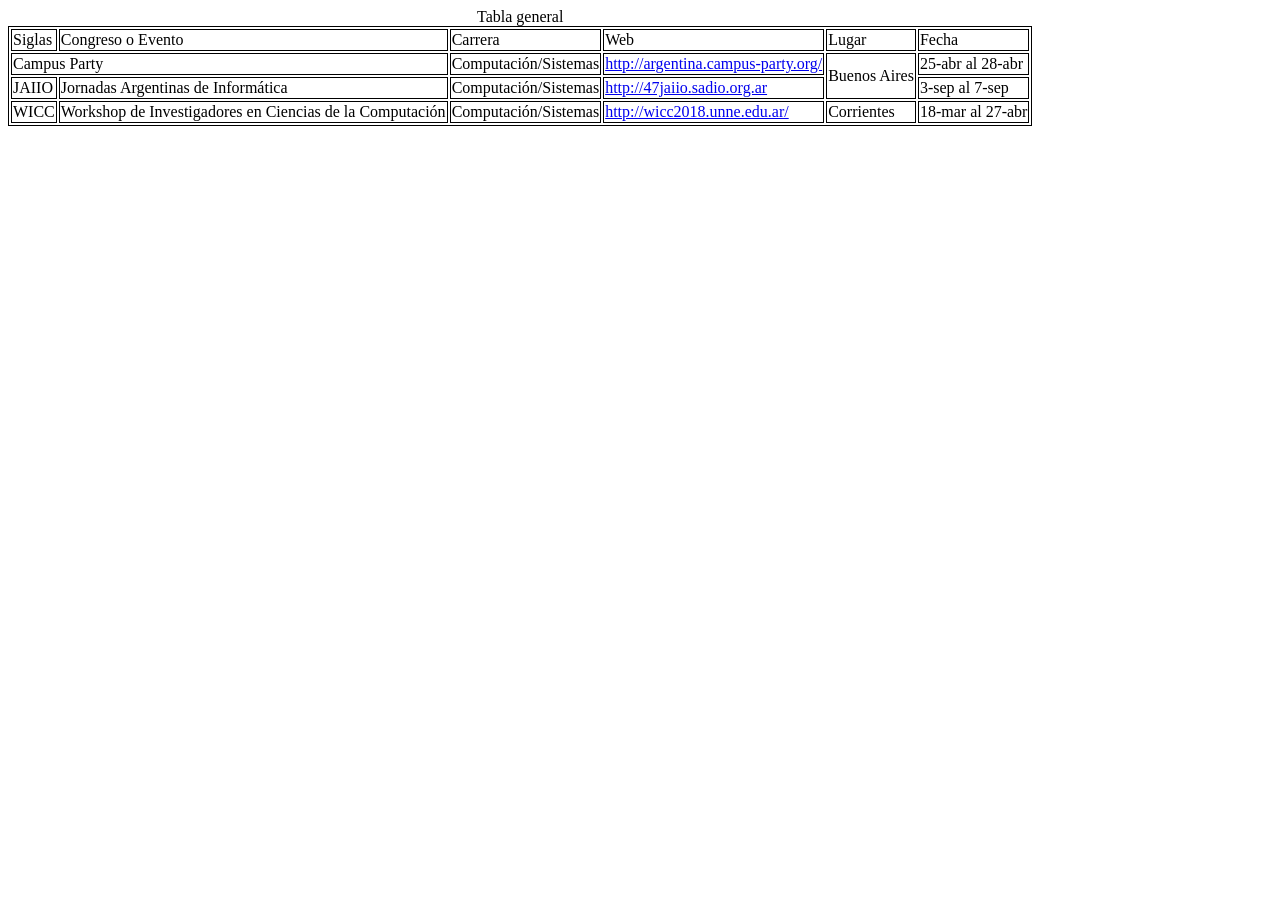
<file: Ejercicios-HTML/ej_tablas.html>
<!DOCTYPE html>
<html lang="en">

<head>
    <meta charset="UTF-8">
    <title>Tablas</title>

    <style>
        table,
        tr,
        td,
        th {
            border: 1px solid #000000;
        }
    </style>
</head>

<!--Cree una tabla para visualizar la  información de los diferentes congresos (emplee etiquetas semánticas de tablas)-->
<!--Elimine las siglas CPAR, y 'Campus Party' debe ocupar 2 celdas-->
<!--Como campus party y Jaiio comparten el mismo lugar, unifique las celdas que contienen 'Buenos Aires'-->

<body>

    <table>
        <caption> Tabla general </caption>
        <thead>

            <tr>
                <td>Siglas</td>
                <td>Congreso o Evento</td>
                <td>Carrera</td>
                <!--links-->
                <td>Web</td>
                <td>Lugar</td>
                <td>Fecha</td>
            </tr>

        </thead>


        <tbody>

            <tr>
                <td colspan="2">Campus Party</td>
                <td>Computación/Sistemas</td>
                <td> <a href= "http://argentina.campus-party.org/"> http://argentina.campus-party.org/</a></td>
                <td rowspan="2">Buenos Aires</td>
                <td>25-abr al 28-abr</td>
            </tr>

            <tr>
                <td>JAIIO</td>
                <td>Jornadas Argentinas de Informática</td>
                <td>Computación/Sistemas</td>
                <td> <a href= "http://47jaiio.sadio.org.ar"> http://47jaiio.sadio.org.ar</a></td>
                <td>3-sep al 7-sep</td>
            </tr>

            <tr>
                <td>WICC</td>
                <td>Workshop de Investigadores en Ciencias de la Computación</td>
                <td>Computación/Sistemas</td>
                <td> <a href= "http://wicc2018.unne.edu.ar/"> http://wicc2018.unne.edu.ar/</a></td>
                <td>Corrientes</td>
                <td>18-mar al 27-abr</td>
            </tr>

        </tbody>

    </table>
</body>

</html>
</file>
